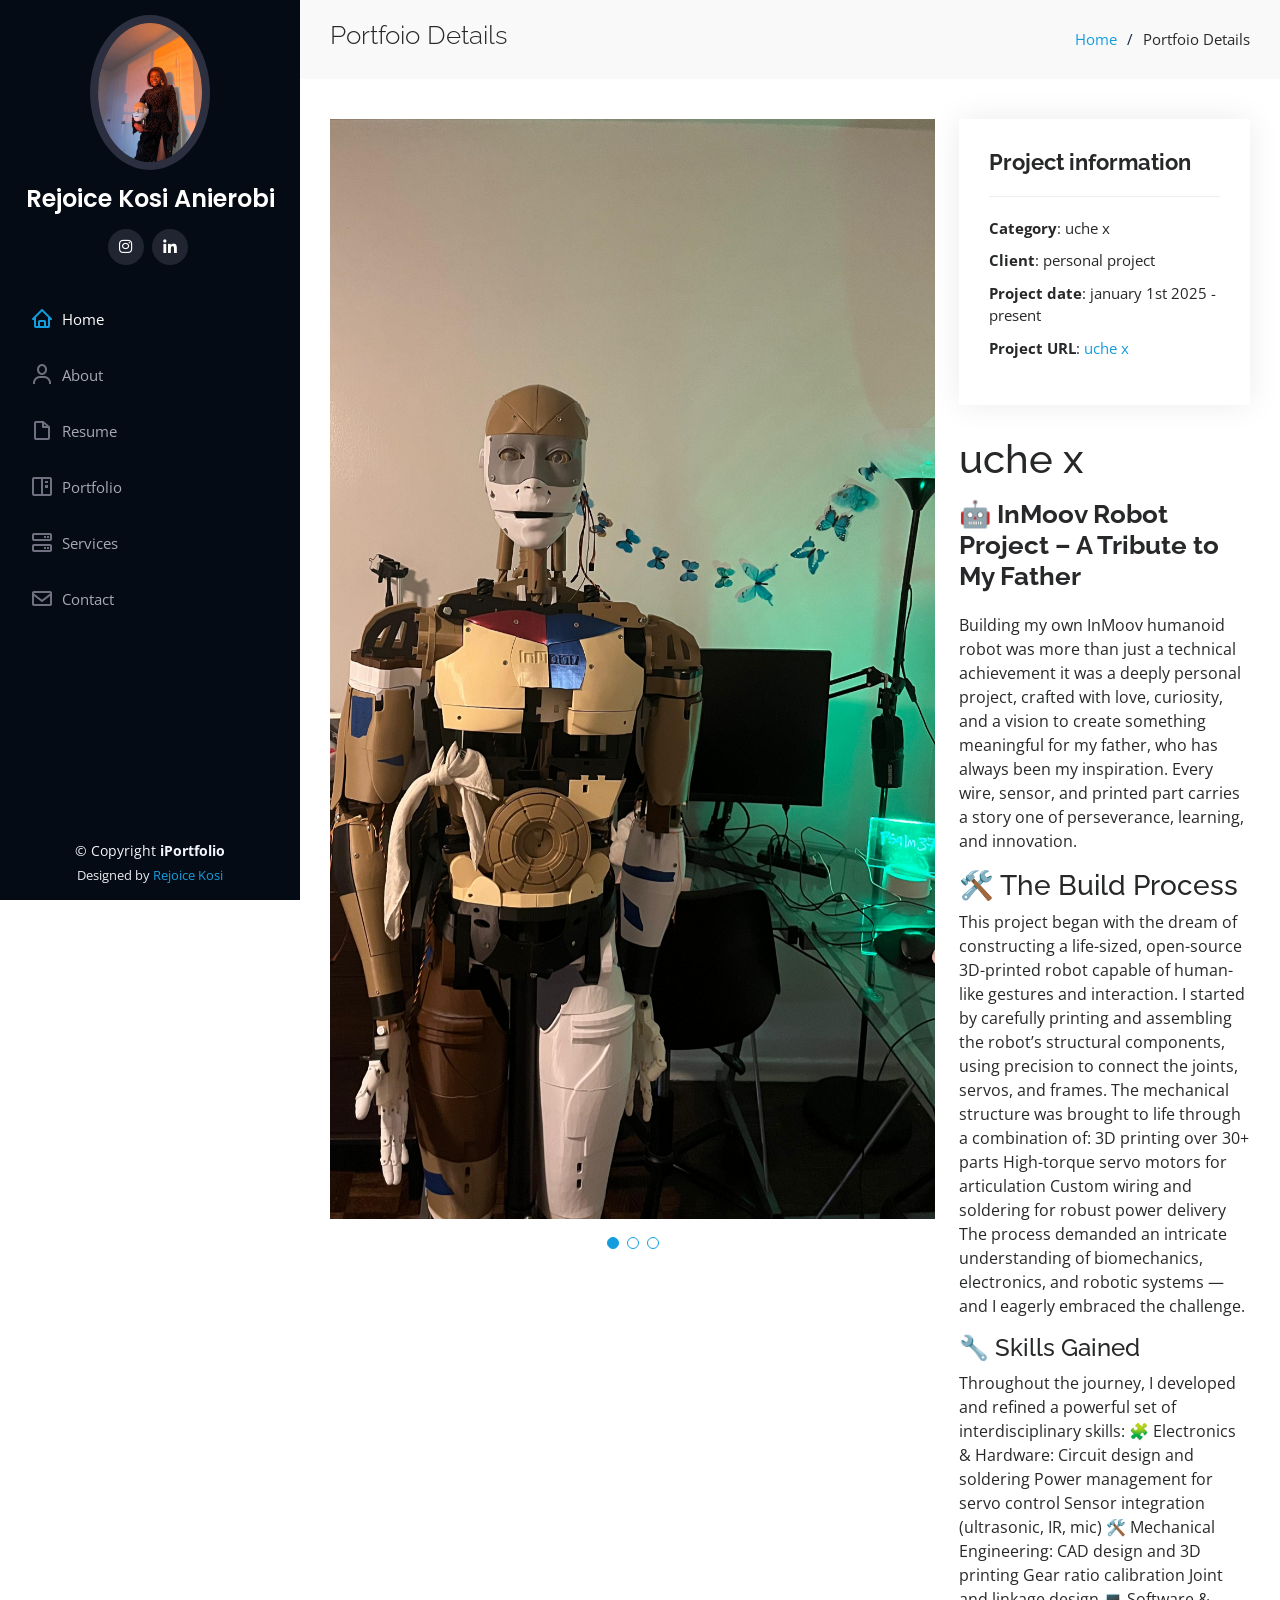
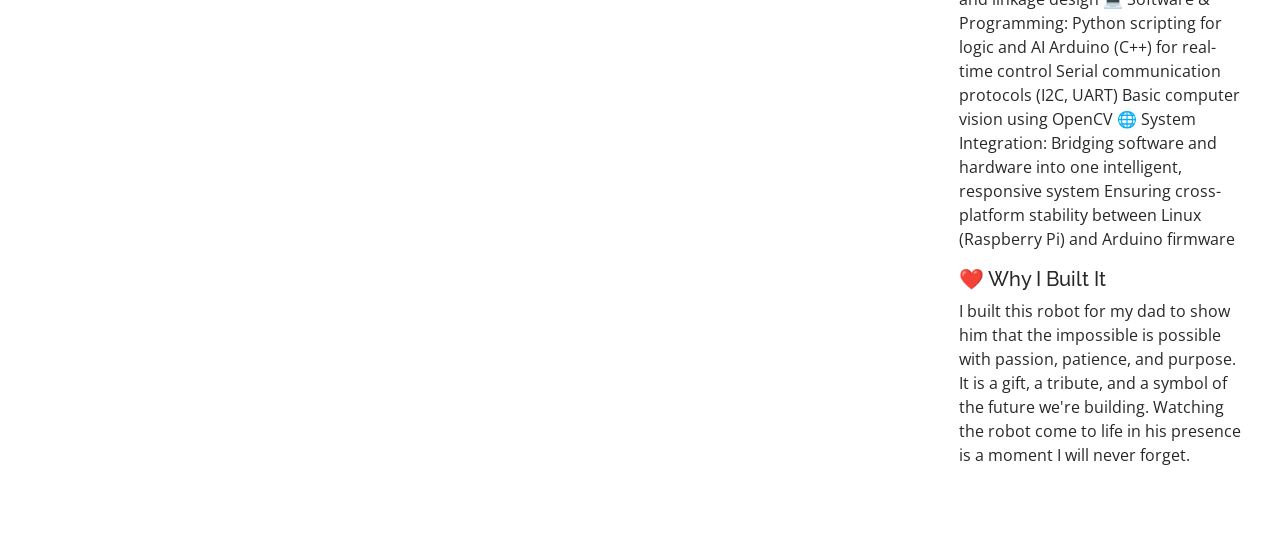
<file: portfolio-details.html>
<!DOCTYPE html>
<html lang="en">

<head>
  <meta charset="utf-8">
  <meta content="width=device-width, initial-scale=1.0" name="viewport">

  <title>Portfolio Details </title>
  <meta content="" name="description">
  <meta content="" name="keywords">

  <!-- Favicons -->
  <link href="assets/img/favicon.png" rel="icon">
  <link href="assets/img/apple-touch-icon.png" rel="apple-touch-icon">

  <!-- Google Fonts -->
  <link href="https://fonts.googleapis.com/css?family=Open+Sans:300,300i,400,400i,600,600i,700,700i|Raleway:300,300i,400,400i,500,500i,600,600i,700,700i|Poppins:300,300i,400,400i,500,500i,600,600i,700,700i" rel="stylesheet">

  <!-- Vendor CSS Files -->
  <link href="assets/vendor/aos/aos.css" rel="stylesheet">
  <link href="assets/vendor/bootstrap/css/bootstrap.min.css" rel="stylesheet">
  <link href="assets/vendor/bootstrap-icons/bootstrap-icons.css" rel="stylesheet">
  <link href="assets/vendor/boxicons/css/boxicons.min.css" rel="stylesheet">
  <link href="assets/vendor/glightbox/css/glightbox.min.css" rel="stylesheet">
  <link href="assets/vendor/swiper/swiper-bundle.min.css" rel="stylesheet">

  <!-- Template Main CSS File -->
  <link href="assets/css/style.css" rel="stylesheet">

  <!-- =======================================================
  * Template Name: iPortfolio
  * Template URL: https://bootstrapmade.com/iportfolio-bootstrap-portfolio-websites-template/
  * Updated: Mar 17 2024 with Bootstrap v5.3.3
  * Author: BootstrapMade.com
  * License: https://bootstrapmade.com/license/
  ======================================================== -->
</head>

<body>

  <!-- ======= Mobile nav toggle button ======= -->
  <i class="bi bi-list mobile-nav-toggle d-xl-none"></i>

  <!-- ======= Header ======= -->
  <header id="header">
    <div class="d-flex flex-column">

      <div class="profile">
        <img src="assets/img/portfolio/koko.jpg" alt="" class="img-fluid rounded-circle">
        <h1 class="text-light"><a href="index.html">Rejoice Kosi Anierobi </a></h1>
        <div class="social-links mt-3 text-center">
         <!-- <a href="#" class="twitter"><i class="bx bxl-twitter"></i></a>
          <a href="#" class="facebook"><i class="bx bxl-facebook"></i></a> -->
  <a href="https://www.instagram.com/k.r.a_code_chronicles?igsh=M2FwMGoyY3lwazU%3D&utm_source=qr" class="instagram" target="_blank" rel="noopener noreferrer"><i class="bx bxl-instagram"></i></a>
          <!-- <a href="#" class="google-plus"><i class="bx bxl-skype"></i></a> -->
  <a href="https://www.linkedin.com/in/anierobi-rejoice-kosi-382228220" class="linkedin" target="_blank" rel="noopener noreferrer"><i class="bx bxl-linkedin"></i></a>
        </div>
      </div>

      <nav id="navbar" class="nav-menu navbar">
        <ul>
          <li><a href="#hero" class="nav-link scrollto active"><i class="bx bx-home"></i> <span>Home</span></a></li>
          <li><a href="#about" class="nav-link scrollto"><i class="bx bx-user"></i> <span>About</span></a></li>
          <li><a href="#resume" class="nav-link scrollto"><i class="bx bx-file-blank"></i> <span>Resume</span></a></li>
          <li><a href="#portfolio" class="nav-link scrollto"><i class="bx bx-book-content"></i> <span>Portfolio</span></a></li>
          <li><a href="#services" class="nav-link scrollto"><i class="bx bx-server"></i> <span>Services</span></a></li>
          <li><a href="#contact" class="nav-link scrollto"><i class="bx bx-envelope"></i> <span>Contact</span></a></li>
        </ul>
      </nav><!-- .nav-menu -->
    </div>
  </header><!-- End Header -->

  <main id="main">

    <!-- ======= Breadcrumbs ======= -->
    <section id="breadcrumbs" class="breadcrumbs">
      <div class="container">

        <div class="d-flex justify-content-between align-items-center">
          <h2>Portfoio Details</h2>
          <ol>
            <li><a href="index.html">Home</a></li>
            <li>Portfoio Details</li>
          </ol>
        </div>

      </div>
    </section><!-- End Breadcrumbs -->

    <!-- ======= Portfolio Details Section ======= -->
    <section id="portfolio-details" class="portfolio-details">
      <div class="container">

        <div class="row gy-4">

          <div class="col-lg-8">
            <div class="portfolio-details-slider swiper">
              <div class="swiper-wrapper align-items-center">

                <div class="swiper-slide">
                  <img src="assets/img/portfolio/uche  1 .jpg" alt="">
                </div>

                <div class="swiper-slide">
  <video controls preload="metadata" class="img-fluid" style="width: 100%; height: auto;">
    <source src="assets/img/portfolio/uche  21 .mp4" type="video/mp4">
    Your browser does not support the video tag.
  </video>
</div>


                <div class="swiper-slide">
                  <img src="assets/img/portfolio/uche 5.jpg" alt="">
                </div>

              </div>
              <div class="swiper-pagination"></div>
            </div>
          </div>

          <div class="col-lg-4">
            <div class="portfolio-info">
              <h3>Project information</h3>
              <ul>
                <li><strong>Category</strong>: uche  x </li>
                <li><strong>Client</strong>: personal project </li>
                <li><strong>Project date</strong>: january 1st  2025 - present </li>
                <li><strong>Project URL</strong>: <a href="https://github.com/KOSI-ANIEROBI/KOSI-ANIEROB">uche x </a></li>
              </ul>
            </div>
            <div class="portfolio-description">
              <h1>uche  x </h1>
              <p>
<h2> 🤖 InMoov Robot Project – A Tribute to My Father</h2>
Building my own InMoov humanoid robot was more than just a technical achievement  it was a deeply personal project, crafted with love, curiosity, and a vision to create something meaningful for my father, who has always been my inspiration. Every wire, sensor, and printed part carries a story  one of perseverance, learning, and innovation.

              </p>

                 <p>
<h3> 🛠️ The Build Process</h3>
This project began with the dream of constructing a life-sized, open-source 3D-printed robot capable of human-like gestures and interaction. I started by carefully printing and assembling the robot’s structural components, using precision to connect the joints, servos, and frames.

The mechanical structure was brought to life through a combination of:

3D printing over 30+ parts

High-torque servo motors for articulation

Custom wiring and soldering for robust power delivery

The process demanded an intricate understanding of biomechanics, electronics, and robotic systems — and I eagerly embraced the challenge.
              </p>

                            <p>
<h4> 🔧 Skills Gained</h4 >
Throughout the journey, I developed and refined a powerful set of interdisciplinary skills:

🧩 Electronics & Hardware:
Circuit design and soldering

Power management for servo control

Sensor integration (ultrasonic, IR, mic)

🛠️ Mechanical Engineering:
CAD design and 3D printing

Gear ratio calibration

Joint and linkage design

💻 Software & Programming:
Python scripting for logic and AI

Arduino (C++) for real-time control

Serial communication protocols (I2C, UART)

Basic computer vision using OpenCV

🌐 System Integration:
Bridging software and hardware into one intelligent, responsive system

Ensuring cross-platform stability between Linux (Raspberry Pi) and Arduino firmware


              </p>

                            <p>
<h5> ❤️ Why I Built It</h5>
I built this robot for my dad  to show him that the impossible is possible with passion, patience, and purpose. It is a gift, a tribute, and a symbol of the future we're building. Watching the robot come to life in his presence is  a moment I will never forget.

              </p>



            </div>
          </div>

        </div>

      </div>
    </section><!-- End Portfolio Details Section -->

  </main><!-- End #main -->

  <!-- ======= Footer ======= -->
  <footer id="footer">
    <div class="container">
      <div class="copyright">
        &copy; Copyright <strong><span>iPortfolio</span></strong>
      </div>
      <div class="credits">
        <!-- All the links in the footer should remain intact. -->
        <!-- You can delete the links only if you purchased the pro version. -->
        <!-- Licensing information: https://bootstrapmade.com/license/ -->
        <!-- Purchase the pro version with working PHP/AJAX contact form: https://bootstrapmade.com/iportfolio-bootstrap-portfolio-websites-template/ -->
        Designed by <a href="arejoicekosi@gmail.com">Rejoice Kosi</a>
      </div>
    </div>
  </footer><!-- End  Footer -->

  <a href="#" class="back-to-top d-flex align-items-center justify-content-center"><i class="bi bi-arrow-up-short"></i></a>

  <!-- Vendor JS Files -->
  <script src="assets/vendor/purecounter/purecounter_vanilla.js"></script>
  <script src="assets/vendor/aos/aos.js"></script>
  <script src="assets/vendor/bootstrap/js/bootstrap.bundle.min.js"></script>
  <script src="assets/vendor/glightbox/js/glightbox.min.js"></script>
  <script src="assets/vendor/isotope-layout/isotope.pkgd.min.js"></script>
  <script src="assets/vendor/swiper/swiper-bundle.min.js"></script>
  <script src="assets/vendor/typed.js/typed.umd.js"></script>
  <script src="assets/vendor/waypoints/noframework.waypoints.js"></script>
  <script src="assets/vendor/php-email-form/validate.js"></script>

  <!-- Template Main JS File -->
  <script src="assets/js/main.js"></script>

</body>

</html>
</file>
<file: assets/css/style.css>
/**
* Template Name: iPortfolio
* Template URL: https://bootstrapmade.com/iportfolio-bootstrap-portfolio-websites-template/
* Updated: Mar 17 2024 with Bootstrap v5.3.3
* Author: BootstrapMade.com
* License: https://bootstrapmade.com/license/
*/

/*--------------------------------------------------------------
# General
--------------------------------------------------------------*/
body {
  font-family: "Open Sans", sans-serif;
  color: #272829;
}

a {
  color: #149ddd;
  text-decoration: none;
}

a:hover {
  color: #37b3ed;
  text-decoration: none;
}

h1,
h2,
h3,
h4,
h5,
h6 {
  font-family: "Raleway", sans-serif;
}

/*--------------------------------------------------------------
# Back to top button
--------------------------------------------------------------*/
.back-to-top {
  position: fixed;
  visibility: hidden;
  opacity: 0;
  right: 15px;
  bottom: 15px;
  z-index: 996;
  background: #149ddd;
  width: 40px;
  height: 40px;
  border-radius: 50px;
  transition: all 0.4s;
}

.back-to-top i {
  font-size: 28px;
  color: #fff;
  line-height: 0;
}

.back-to-top:hover {
  background: #2eafec;
  color: #fff;
}

.back-to-top.active {
  visibility: visible;
  opacity: 1;
}

/*--------------------------------------------------------------
# Header
--------------------------------------------------------------*/
#header {
  position: fixed;
  top: 0;
  left: 0;
  bottom: 0;
  width: 300px;
  transition: all ease-in-out 0.5s;
  z-index: 9997;
  transition: all 0.5s;
  padding: 0 15px;
  background: #040b14;
  overflow-y: auto;
}

#header .profile img {
  margin: 15px auto;
  display: block;
  width: 120px;
  border: 8px solid #2c2f3f;
}

#header .profile h1 {
  font-size: 24px;
  margin: 0;
  padding: 0;
  font-weight: 600;
  -moz-text-align-last: center;
  text-align-last: center;
  font-family: "Poppins", sans-serif;
}

#header .profile h1 a,
#header .profile h1 a:hover {
  color: #fff;
  text-decoration: none;
}

#header .profile .social-links a {
  font-size: 18px;
  display: inline-block;
  background: #212431;
  color: #fff;
  line-height: 1;
  padding: 8px 0;
  margin-right: 4px;
  border-radius: 50%;
  text-align: center;
  width: 36px;
  height: 36px;
  transition: 0.3s;
}

#header .profile .social-links a:hover {
  background: #149ddd;
  color: #fff;
  text-decoration: none;
}

#main {
  margin-left: 300px;
}

.container,
.container-fluid {
  padding-left: 30px;
  padding-right: 30px;
}

@media (max-width: 1199px) {
  #header {
    left: -300px;
  }

  #main {
    margin-left: 0;
  }

  .container,
  .container-fluid {
    padding-left: 12px;
    padding-right: 12px;
  }
}

/*--------------------------------------------------------------
# Navigation Menu
--------------------------------------------------------------*/
/* Desktop Navigation */
.nav-menu {
  padding: 30px 0 0 0;
}

.nav-menu * {
  margin: 0;
  padding: 0;
  list-style: none;
}

.nav-menu>ul>li {
  position: relative;
  white-space: nowrap;
}

.nav-menu a,
.nav-menu a:focus {
  display: flex;
  align-items: center;
  color: #a8a9b4;
  padding: 12px 15px;
  margin-bottom: 8px;
  transition: 0.3s;
  font-size: 15px;
}

.nav-menu a i,
.nav-menu a:focus i {
  font-size: 24px;
  padding-right: 8px;
  color: #6f7180;
}

.nav-menu a:hover,
.nav-menu .active,
.nav-menu .active:focus,
.nav-menu li:hover>a {
  text-decoration: none;
  color: #fff;
}

.nav-menu a:hover i,
.nav-menu .active i,
.nav-menu .active:focus i,
.nav-menu li:hover>a i {
  color: #149ddd;
}

/* Mobile Navigation */
.mobile-nav-toggle {
  position: fixed;
  right: 15px;
  top: 15px;
  z-index: 9998;
  border: 0;
  font-size: 24px;
  transition: all 0.4s;
  outline: none !important;
  background-color: #149ddd;
  color: #fff;
  width: 40px;
  height: 40px;
  display: inline-flex;
  align-items: center;
  justify-content: center;
  line-height: 0;
  border-radius: 50px;
  cursor: pointer;
}

.mobile-nav-active {
  overflow: hidden;
}

.mobile-nav-active #header {
  left: 0;
}

/*--------------------------------------------------------------
# Hero Section
--------------------------------------------------------------*/
#hero {
  width: 100%;
  height: 100vh;
  background: url("../img/me&uchex.jpeg") top center;
  background-size: cover;
}

#hero:before {
  content: "";
  background: rgba(5, 13, 24, 0.3);
  position: absolute;
  bottom: 0;
  top: 0;
  left: 0;
  right: 0;
  z-index: 1;
}

#hero .hero-container {
  position: relative;
  z-index: 2;
  min-width: 300px;
}

#hero h1 {
  margin: 0 0 10px 0;
  font-size: 64px;
  font-weight: 700;
  line-height: 56px;
  color: #fff;
}

#hero p {
  color: #fff;
  margin-bottom: 50px;
  font-size: 26px;
  font-family: "Poppins", sans-serif;
}

#hero p span {
  color: #fff;
  padding-bottom: 4px;
  letter-spacing: 1px;
  border-bottom: 3px solid #149ddd;
}

@media (min-width: 1024px) {
  #hero {
    background-attachment: fixed;
  }
}

@media (max-width: 768px) {
  #hero h1 {
    font-size: 28px;
    line-height: 36px;
  }

  #hero h2 {
    font-size: 18px;
    line-height: 24px;
    margin-bottom: 30px;
  }
}

/*--------------------------------------------------------------
# Sections General
--------------------------------------------------------------*/
section {
  padding: 60px 0;
  overflow: hidden;
}

.section-bg {
  background: #f5f8fd;
}

.section-title {
  padding-bottom: 30px;
}

.section-title h2 {
  font-size: 32px;
  font-weight: bold;
  margin-bottom: 20px;
  padding-bottom: 20px;
  position: relative;
  color: #173b6c;
}

.section-title h2::after {
  content: "";
  position: absolute;
  display: block;
  width: 50px;
  height: 3px;
  background: #149ddd;
  bottom: 0;
  left: 0;
}

.section-title p {
  margin-bottom: 0;
}

/*--------------------------------------------------------------
# About
--------------------------------------------------------------*/
.about .content h3 {
  font-weight: 700;
  font-size: 26px;
  color: #173b6c;
}

.about .content ul {
  list-style: none;
  padding: 0;
}

.about .content ul li {
  margin-bottom: 20px;
  display: flex;
  align-items: center;
}

.about .content ul strong {
  margin-right: 10px;
}

.about .content ul i {
  font-size: 16px;
  margin-right: 5px;
  color: #149ddd;
  line-height: 0;
}

.about .content p:last-child {
  margin-bottom: 0;
}

/*--------------------------------------------------------------
# Facts
--------------------------------------------------------------*/
.facts {
  padding-bottom: 30px;
}

.facts .count-box {
  padding: 30px;
  width: 100%;
}

.facts .count-box i {
  display: block;
  font-size: 44px;
  color: #149ddd;
  float: left;
  line-height: 0;
}

.facts .count-box span {
  font-size: 48px;
  line-height: 40px;
  display: block;
  font-weight: 700;
  color: #050d18;
  margin-left: 60px;
}

.facts .count-box p {
  padding: 15px 0 0 0;
  margin: 0 0 0 60px;
  font-family: "Raleway", sans-serif;
  font-size: 14px;
  color: #122f57;
}

.facts .count-box a {
  font-weight: 600;
  display: block;
  margin-top: 20px;
  color: #122f57;
  font-size: 15px;
  font-family: "Poppins", sans-serif;
  transition: ease-in-out 0.3s;
}

.facts .count-box a:hover {
  color: #1f5297;
}

/*--------------------------------------------------------------
# Akills
--------------------------------------------------------------*/
.skills .progress {
  height: 60px;
  display: block;
  background: none;
  border-radius: 0;
}

.skills .progress .skill {
  padding: 0;
  margin: 0 0 6px 0;
  text-transform: uppercase;
  display: block;
  font-weight: 600;
  font-family: "Poppins", sans-serif;
  color: #050d18;
}

.skills .progress .skill .val {
  float: right;
  font-style: normal;
}

.skills .progress-bar-wrap {
  background: #dce8f8;
  height: 10px;
}

.skills .progress-bar {
  width: 1px;
  height: 10px;
  transition: 0.9s;
  background-color: #149ddd;
}

/*--------------------------------------------------------------
# Resume
--------------------------------------------------------------*/
.resume .resume-title {
  font-size: 26px;
  font-weight: 700;
  margin-top: 20px;
  margin-bottom: 20px;
  color: #050d18;
}

.resume .resume-item {
  padding: 0 0 20px 20px;
  margin-top: -2px;
  border-left: 2px solid #1f5297;
  position: relative;
}

.resume .resume-item h4 {
  line-height: 18px;
  font-size: 18px;
  font-weight: 600;
  text-transform: uppercase;
  font-family: "Poppins", sans-serif;
  color: #050d18;
  margin-bottom: 10px;
}

.resume .resume-item h5 {
  font-size: 16px;
  background: #e4edf9;
  padding: 5px 15px;
  display: inline-block;
  font-weight: 600;
  margin-bottom: 10px;
}

.resume .resume-item ul {
  padding-left: 20px;
}

.resume .resume-item ul li {
  padding-bottom: 10px;
}

.resume .resume-item:last-child {
  padding-bottom: 0;
}

.resume .resume-item::before {
  content: "";
  position: absolute;
  width: 16px;
  height: 16px;
  border-radius: 50px;
  left: -9px;
  top: 0;
  background: #fff;
  border: 2px solid #1f5297;
}

/*--------------------------------------------------------------
# Portfolio
--------------------------------------------------------------*/
.portfolio .portfolio-item {
  margin-bottom: 30px;
}

.portfolio #portfolio-flters {
  padding: 0;
  margin: 0 auto 35px auto;
  list-style: none;
  text-align: center;
  background: #fff;
  border-radius: 50px;
  padding: 2px 15px;
}

.portfolio #portfolio-flters li {
  cursor: pointer;
  display: inline-block;
  padding: 10px 15px 8px 15px;
  font-size: 14px;
  font-weight: 600;
  line-height: 1;
  text-transform: uppercase;
  color: #272829;
  margin-bottom: 5px;
  transition: all 0.3s ease-in-out;
}

.portfolio #portfolio-flters li:hover,
.portfolio #portfolio-flters li.filter-active {
  color: #149ddd;
}

.portfolio #portfolio-flters li:last-child {
  margin-right: 0;
}

.portfolio .portfolio-wrap {
  transition: 0.3s;
  position: relative;
  overflow: hidden;
  z-index: 1;
}

.portfolio .portfolio-wrap::before {
  content: "";
  background: rgba(255, 255, 255, 0.5);
  position: absolute;
  left: 0;
  right: 0;
  top: 0;
  bottom: 0;
  transition: all ease-in-out 0.3s;
  z-index: 2;
  opacity: 0;
}

.portfolio .portfolio-wrap .portfolio-links {
  opacity: 1;
  left: 0;
  right: 0;
  bottom: -60px;
  z-index: 3;
  position: absolute;
  transition: all ease-in-out 0.3s;
  display: flex;
  justify-content: center;
}

.portfolio .portfolio-wrap .portfolio-links a {
  color: #fff;
  font-size: 28px;
  text-align: center;
  background: rgba(20, 157, 221, 0.75);
  transition: 0.3s;
  width: 50%;
}

.portfolio .portfolio-wrap .portfolio-links a:hover {
  background: rgba(20, 157, 221, 0.95);
}

.portfolio .portfolio-wrap .portfolio-links a+a {
  border-left: 1px solid #37b3ed;
}

.portfolio .portfolio-wrap:hover::before {
  top: 0;
  left: 0;
  right: 0;
  bottom: 0;
  opacity: 1;
}

.portfolio .portfolio-wrap:hover .portfolio-links {
  opacity: 1;
  bottom: 0;
}

/*--------------------------------------------------------------
# Portfolio Details
--------------------------------------------------------------*/
.portfolio-details {
  padding-top: 40px;
}

.portfolio-details .portfolio-details-slider img {
  width: 100%;
}

.portfolio-details .portfolio-details-slider .swiper-pagination {
  margin-top: 20px;
  position: relative;
}

.portfolio-details .portfolio-details-slider .swiper-pagination .swiper-pagination-bullet {
  width: 12px;
  height: 12px;
  background-color: #fff;
  opacity: 1;
  border: 1px solid #149ddd;
}

.portfolio-details .portfolio-details-slider .swiper-pagination .swiper-pagination-bullet-active {
  background-color: #149ddd;
}

.portfolio-details .portfolio-info {
  padding: 30px;
  box-shadow: 0px 0 30px rgba(5, 13, 24, 0.08);
}

.portfolio-details .portfolio-info h3 {
  font-size: 22px;
  font-weight: 700;
  margin-bottom: 20px;
  padding-bottom: 20px;
  border-bottom: 1px solid #eee;
}

.portfolio-details .portfolio-info ul {
  list-style: none;
  padding: 0;
  font-size: 15px;
}

.portfolio-details .portfolio-info ul li+li {
  margin-top: 10px;
}

.portfolio-details .portfolio-description {
  padding-top: 30px;
}

.portfolio-details .portfolio-description h2 {
  font-size: 26px;
  font-weight: 700;
  margin-bottom: 20px;
}

.portfolio-details .portfolio-description p {
  padding: 0;
}

/*--------------------------------------------------------------
# Services
--------------------------------------------------------------*/
.services .icon-box {
  margin-bottom: 20px;
}

.services .icon {
  float: left;
  display: flex;
  align-items: center;
  justify-content: center;
  width: 54px;
  height: 54px;
  background: #149ddd;
  border-radius: 50%;
  transition: 0.5s;
  border: 1px solid #149ddd;
}

.services .icon i {
  color: #fff;
  font-size: 24px;
  line-height: 0;
}

.services .icon-box:hover .icon {
  background: #fff;
}

.services .icon-box:hover .icon i {
  color: #149ddd;
}

.services .title {
  margin-left: 80px;
  font-weight: 700;
  margin-bottom: 15px;
  font-size: 18px;
}

.services .title a {
  color: #343a40;
}

.services .title a:hover {
  color: #149ddd;
}

.services .description {
  margin-left: 80px;
  line-height: 24px;
  font-size: 14px;
}

/*--------------------------------------------------------------
# Testimonials
--------------------------------------------------------------*/
.testimonials .testimonials-carousel,
.testimonials .testimonials-slider {
  overflow: hidden;
}

.testimonials .testimonial-item {
  box-sizing: content-box;
  text-align: center;
  min-height: 320px;
}

.testimonials .testimonial-item .testimonial-img {
  width: 90px;
  border-radius: 50%;
  margin: 0 auto;
}

.testimonials .testimonial-item h3 {
  font-size: 18px;
  font-weight: bold;
  margin: 10px 0 5px 0;
  color: #111;
}

.testimonials .testimonial-item h4 {
  font-size: 14px;
  color: #999;
  margin: 0;
}

.testimonials .testimonial-item .quote-icon-left,
.testimonials .testimonial-item .quote-icon-right {
  color: #c3e8fa;
  font-size: 26px;
}

.testimonials .testimonial-item .quote-icon-left {
  display: inline-block;
  left: -5px;
  position: relative;
}

.testimonials .testimonial-item .quote-icon-right {
  display: inline-block;
  right: -5px;
  position: relative;
  top: 10px;
}

.testimonials .testimonial-item p {
  font-style: italic;
  margin: 0 15px 15px 15px;
  padding: 20px;
  background: #fff;
  position: relative;
  margin-bottom: 35px;
  border-radius: 6px;
  box-shadow: 0px 2px 15px rgba(0, 0, 0, 0.1);
}

.testimonials .testimonial-item p::after {
  content: "";
  width: 0;
  height: 0;
  border-top: 20px solid #fff;
  border-right: 20px solid transparent;
  border-left: 20px solid transparent;
  position: absolute;
  bottom: -20px;
  left: calc(50% - 20px);
}

.testimonials .swiper-pagination {
  margin-top: 20px;
  position: relative;
}

.testimonials .swiper-pagination .swiper-pagination-bullet {
  width: 12px;
  height: 12px;
  background-color: #fff;
  opacity: 1;
  border: 1px solid #149ddd;
}

.testimonials .swiper-pagination .swiper-pagination-bullet-active {
  background-color: #149ddd;
}

/*--------------------------------------------------------------
# Contact
--------------------------------------------------------------*/
.contact {
  padding-bottom: 130px;
}

.contact .info {
  padding: 30px;
  background: #fff;
  width: 100%;
  box-shadow: 0 0 24px 0 rgba(0, 0, 0, 0.12);
}

.contact .info i {
  font-size: 20px;
  color: #149ddd;
  float: left;
  width: 44px;
  height: 44px;
  background: #dff3fc;
  display: flex;
  justify-content: center;
  align-items: center;
  border-radius: 50px;
  transition: all 0.3s ease-in-out;
}

.contact .info h4 {
  padding: 0 0 0 60px;
  font-size: 22px;
  font-weight: 600;
  margin-bottom: 5px;
  color: #050d18;
}

.contact .info p {
  padding: 0 0 10px 60px;
  margin-bottom: 20px;
  font-size: 14px;
  color: #173b6c;
}

.contact .info .email p {
  padding-top: 5px;
}

.contact .info .social-links {
  padding-left: 60px;
}

.contact .info .social-links a {
  font-size: 18px;
  display: inline-block;
  background: #333;
  color: #fff;
  line-height: 1;
  padding: 8px 0;
  border-radius: 50%;
  text-align: center;
  width: 36px;
  height: 36px;
  transition: 0.3s;
  margin-right: 10px;
}

.contact .info .social-links a:hover {
  background: #149ddd;
  color: #fff;
}

.contact .info .email:hover i,
.contact .info .address:hover i,
.contact .info .phone:hover i {
  background: #149ddd;
  color: #fff;
}

.contact .php-email-form {
  width: 100%;
  padding: 30px;
  background: #fff;
  box-shadow: 0 0 24px 0 rgba(0, 0, 0, 0.12);
}

.contact .php-email-form .form-group {
  padding-bottom: 8px;
}

.contact .php-email-form .validate {
  display: none;
  color: red;
  margin: 0 0 15px 0;
  font-weight: 400;
  font-size: 13px;
}

.contact .php-email-form .error-message {
  display: none;
  color: #fff;
  background: #ed3c0d;
  text-align: left;
  padding: 15px;
  font-weight: 600;
}

.contact .php-email-form .error-message br+br {
  margin-top: 25px;
}

.contact .php-email-form .sent-message {
  display: none;
  color: #fff;
  background: #18d26e;
  text-align: center;
  padding: 15px;
  font-weight: 600;
}

.contact .php-email-form .loading {
  display: none;
  background: #fff;
  text-align: center;
  padding: 15px;
}

.contact .php-email-form .loading:before {
  content: "";
  display: inline-block;
  border-radius: 50%;
  width: 24px;
  height: 24px;
  margin: 0 10px -6px 0;
  border: 3px solid #18d26e;
  border-top-color: #eee;
  animation: animate-loading 1s linear infinite;
}

.contact .php-email-form .form-group {
  margin-bottom: 15px;
}

.contact .php-email-form label {
  padding-bottom: 8px;
}

.contact .php-email-form input,
.contact .php-email-form textarea {
  border-radius: 0;
  box-shadow: none;
  font-size: 14px;
}

.contact .php-email-form input {
  height: 44px;
}

.contact .php-email-form textarea {
  padding: 10px 15px;
}

.contact .php-email-form button[type=submit] {
  background: #149ddd;
  border: 0;
  padding: 10px 24px;
  color: #fff;
  transition: 0.4s;
  border-radius: 4px;
}

.contact .php-email-form button[type=submit]:hover {
  background: #37b3ed;
}

@keyframes animate-loading {
  0% {
    transform: rotate(0deg);
  }

  100% {
    transform: rotate(360deg);
  }
}

/*--------------------------------------------------------------
# Breadcrumbs
--------------------------------------------------------------*/
.breadcrumbs {
  padding: 20px 0;
  background: #f9f9f9;
}

.breadcrumbs h2 {
  font-size: 26px;
  font-weight: 300;
}

.breadcrumbs ol {
  display: flex;
  flex-wrap: wrap;
  list-style: none;
  padding: 0;
  margin: 0;
  font-size: 15px;
}

.breadcrumbs ol li+li {
  padding-left: 10px;
}

.breadcrumbs ol li+li::before {
  display: inline-block;
  padding-right: 10px;
  color: #0e2442;
  content: "/";
}

@media (max-width: 768px) {
  .breadcrumbs .d-flex {
    display: block !important;
  }

  .breadcrumbs ol {
    display: block;
  }

  .breadcrumbs ol li {
    display: inline-block;
  }
}

/*--------------------------------------------------------------
# Footer
--------------------------------------------------------------*/
#footer {
  padding: 15px;
  color: #f4f6fd;
  font-size: 14px;
  position: fixed;
  left: 0;
  bottom: 0;
  width: 300px;
  z-index: 9999;
  background: #040b14;
}

#footer .copyright {
  text-align: center;
}

#footer .credits {
  padding-top: 5px;
  text-align: center;
  font-size: 13px;
  color: #eaebf0;
}

@media (max-width: 1199px) {
  #footer {
    position: static;
    width: auto;
    padding-right: 20px 15px;
  }
}
</file>
